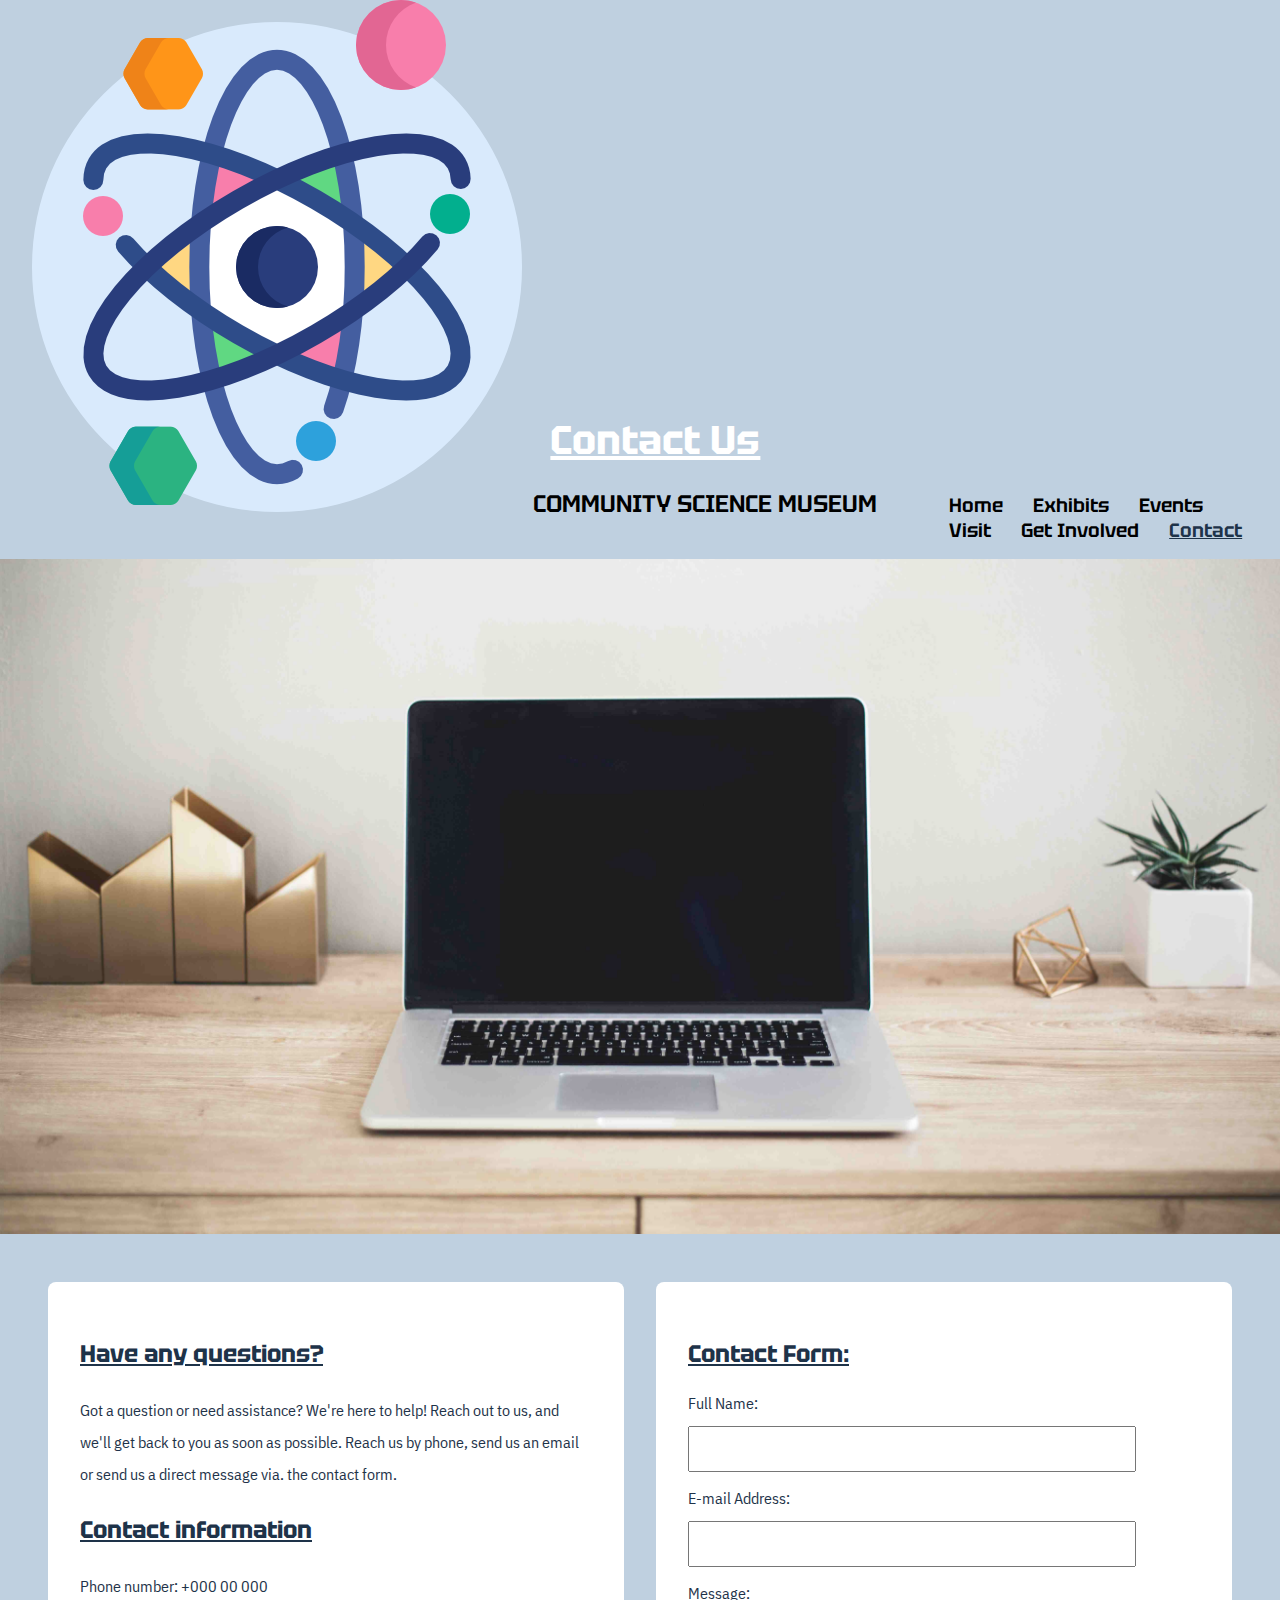
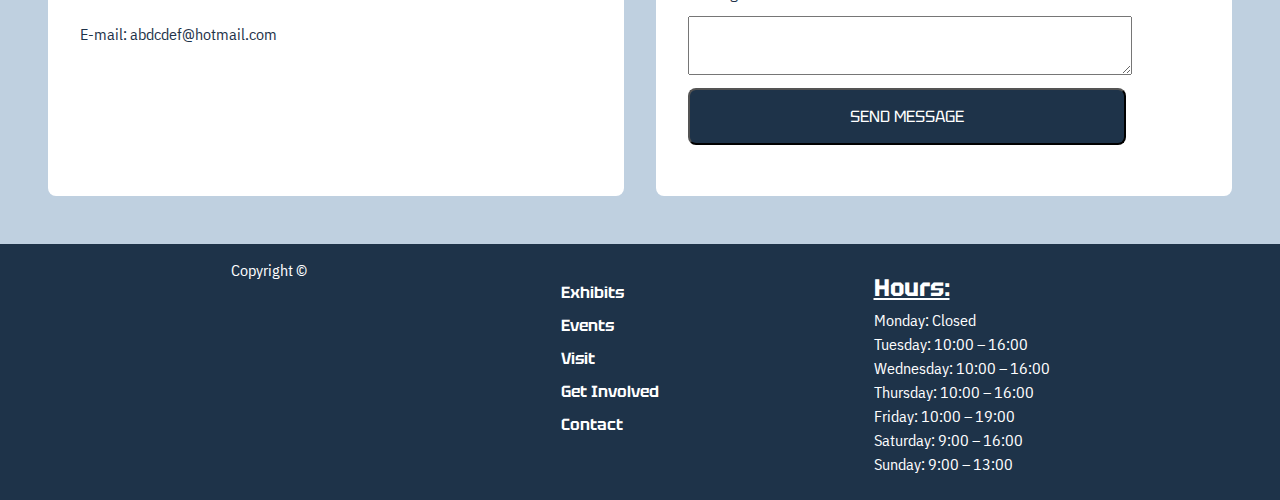
<file: contact-us.html>
<!DOCTYPE html>
<html lang="en">
<head>
    <meta charset="UTF-8">
    <meta name="description" content="Get in touch with us for any questions or assistance. Whether you need support, have feedback, or want to learn more, our team is here to help.">
    <meta name="viewport" content="width=device-width, initial-scale=1.0">
    <link href="css/variables.css" rel="stylesheet">
    <link href="css/style.css" rel="stylesheet">
    <link href="css/contact-us.css" rel="stylesheet">
    <link rel="preconnect" href="https://fonts.googleapis.com">
    <link rel="preconnect" href="https://fonts.gstatic.com" crossorigin>
    <link href="https://fonts.googleapis.com/css2?family=IBM+Plex+Sans+Condensed:ital,wght@0,100;0,200;0,300;0,400;0,500;0,600;0,700;1,100;1,200;1,300;1,400;1,500;1,600;1,700&family=Roboto:ital,wght@0,100;0,300;0,400;0,500;0,700;0,900;1,100;1,300;1,400;1,500;1,700;1,900&family=Tektur:wght@400..900&display=swap" rel="stylesheet">
    <link rel="icon" type="image/x-icon" href="./images/logo.png">
    <title>Contact Us</title>
</head>
<body>
    <header>
            <img src="./images/logo.png" class="logo" alt="Logo of the museum: an atom">
            <p><a href="index.html">Community Science Museum</a></p>
            <nav>
                <ul>
                    <li><a href="index.html">Home</a></li>
                    <li><a href="exhibits.html">Exhibits</a></li>
                    <li><a href="events.html">Events</a></li>
                    <li><a href="visit-us.html">Visit</a></li>
                    <li><a href="get-involved.html">Get Involved</a></li>
                    <li><a href="contact-us.html" class="current-page">Contact</a></li>
                </ul>
            </nav>
    </header>
    <main>
    <section class="contact-welcome">
        <h1>Contact Us</h1>
    </section>
        <form method="post">
    <section class="contact-main">
        <section class="contact-info">
            <div>
                <h3>Have any questions?</h3>
                <p>Got a question or need assistance? We're here to help! Reach out to us, and we'll get back to you as soon as possible. Reach us by phone, send us an email or send us a direct message via. the contact form.</p>
            </div>
            <div>
                <h3>Contact information</h3>
                <p>Phone number: +000 00 000</p>
                <p>E-mail: abdcdef@hotmail.com</p>
            </div>
        </section>
        <section class="contact-form">
            <h3>Contact Form:</h3>
            <div>
                <label for="name">Full Name:</label>
                <input type="text" name="name" id="name" required>
                <label or="email">E-mail Address:</label>
                <input type="text" name="email" id="email" required>
            </div>
            <div>
                <label for="message">Message:</label>
                <textarea id="message" name="message" required></textarea>
            </div>
            <div>
                <input type="submit" value="Send Message" class="cta">
            </div>
        </section>
    </section>
        </form>
    </main>
    
    <footer>
        Copyright &copy;
        <section class="footer-list">
        <ul>
            <li><a href="exhibits.html">Exhibits</a></li>
            <li><a href="events.html">Events</a></li>
            <li><a href="visit-us.html">Visit</a></li>
            <li><a href="get-involved.html">Get Involved</a></li>
            <li><a href="contact-us.html">Contact</a></li>
        </ul>
        </section>
        <section class="hours">
            <h3>Hours:</h3>
            <p>Monday: Closed</p>
            <p>Tuesday: 10:00 – 16:00</p>
            <p>Wednesday: 10:00 – 16:00</p>
            <p>Thursday: 10:00 – 16:00</p>
            <p>Friday: 10:00 – 19:00</p>
            <p>Saturday: 9:00 – 16:00</p>
            <p>Sunday: 9:00 – 13:00</p>
        </section>
    </footer>
</body>
</html>
</file>
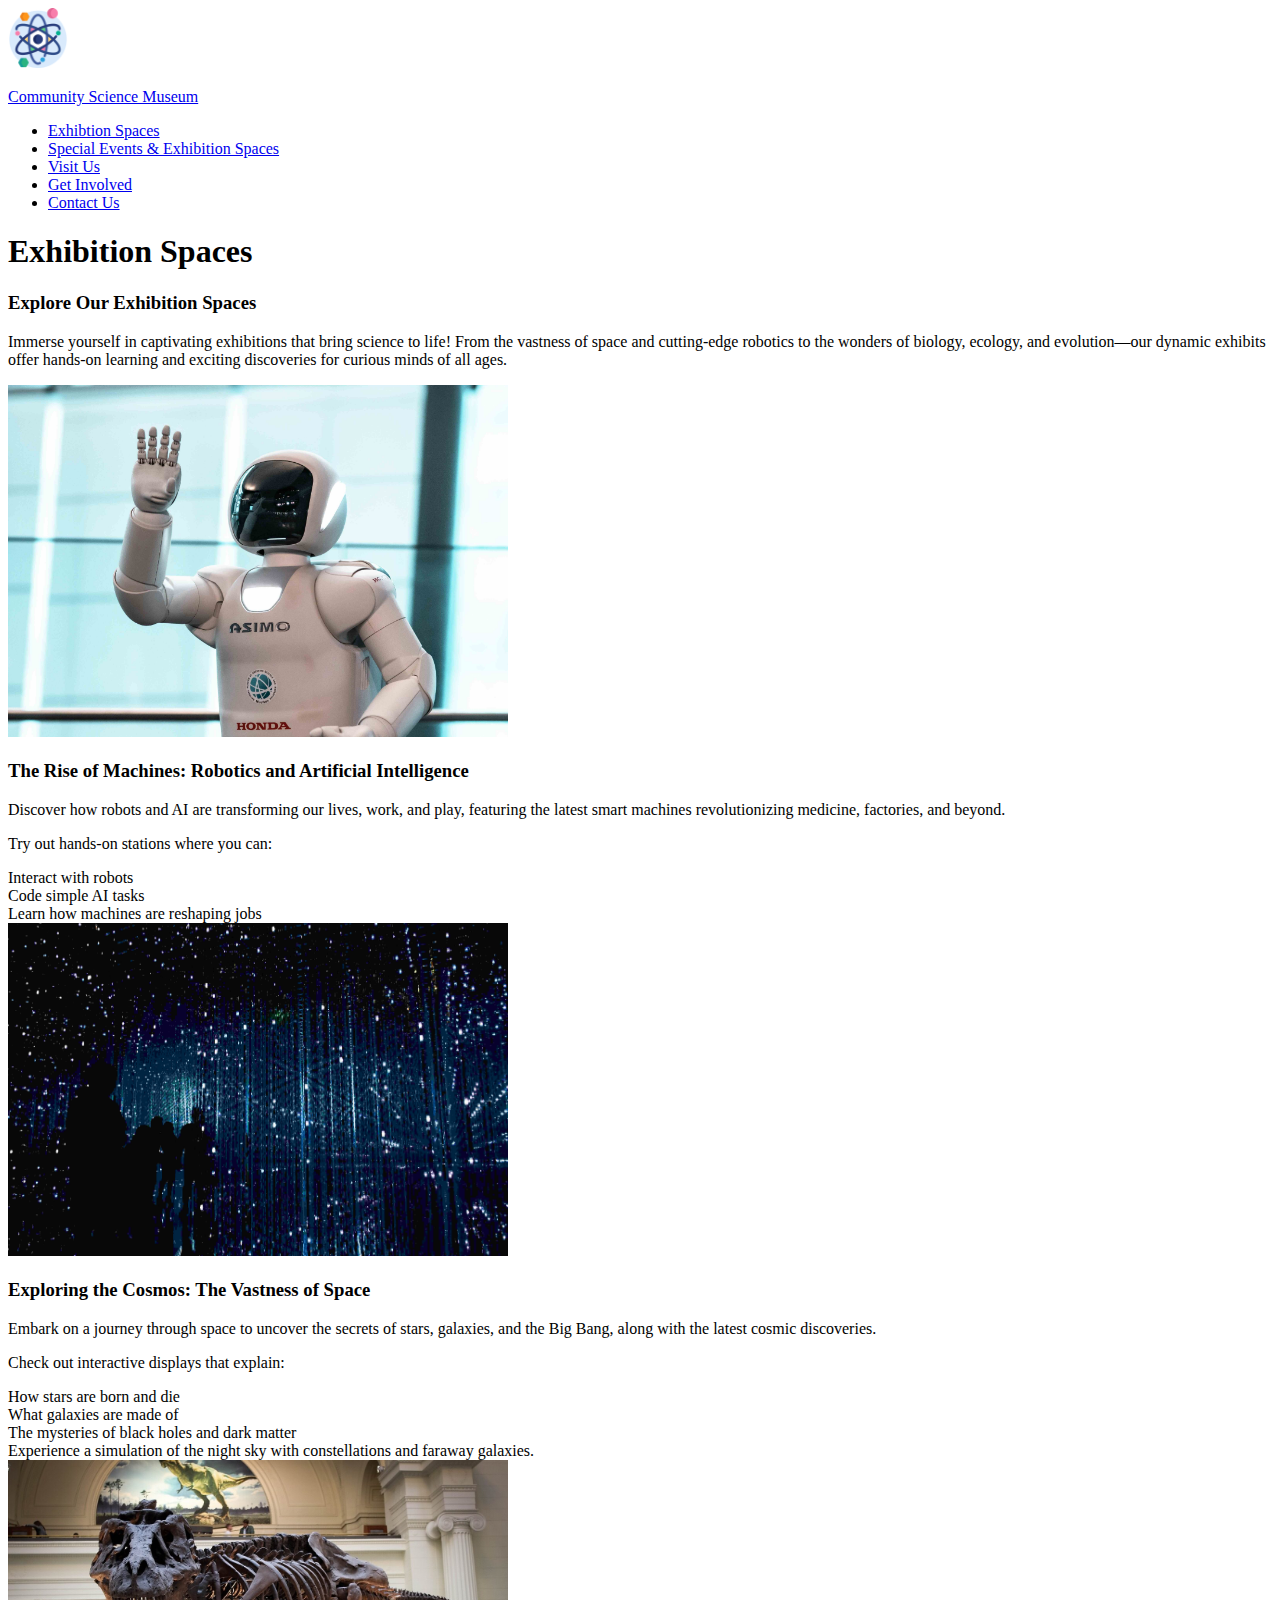
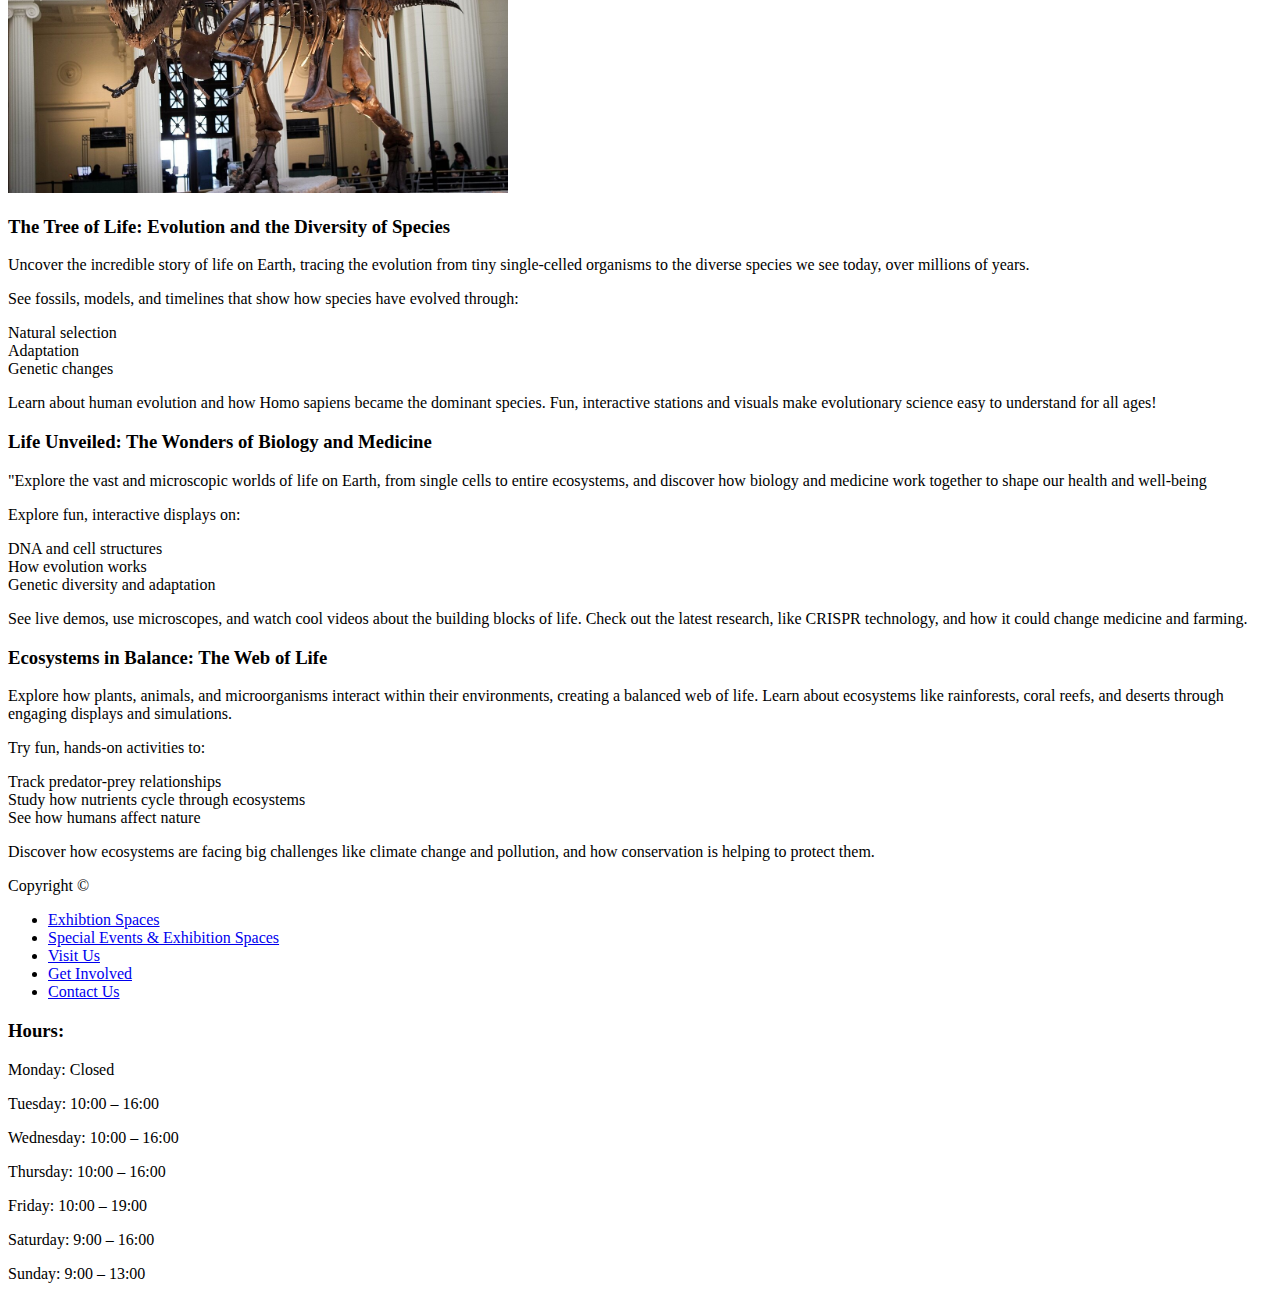
<file: exhibition-spaces.html>
<!DOCTYPE html>
<html lang="en">
<head>
    <meta charset="UTF-8">
    <meta name="description" content="Discover our exciting exhibition spaces, featuring interactive displays on science, technology, and nature. Explore hands-on exhibits that engage visitors of all ages.">
    <meta name="viewport" content="width=device-width, initial-scale=1.0">
    <title>Exhibition Spaces</title>
    <link rel="icon" type="image/x-icon" href="./images/logo.png">
</head>
<body>
    <header>
        <section>
            <img src="./images/logo.png" alt="Logo: atom" width="60" height="auto">
            <p><a href="index.html">Community Science Museum</a></p>
        </section>
        <section>
            <nav>
                <ul>
                    <li><a href="exhibition-spaces.html">Exhibtion Spaces</a></li>
                    <li><a href="special-events.html">Special Events & Exhibition Spaces</a></li>
                    <li><a href="visit-us.html">Visit Us</a></li>
                    <li><a href="get-involved.html">Get Involved</a></li>
                    <li><a href="contact-us.html">Contact Us</a></li>
                </ul>
            </nav>
        </section>
    </header>
    <main>
        <section>
            <h1>Exhibition Spaces</h1>
        </section>
        <section>
            <h3>Explore Our Exhibition Spaces</h3>
            <p>Immerse yourself in captivating exhibitions that bring science to life! From the vastness of space and cutting-edge robotics to the wonders of biology, ecology, and evolution—our dynamic exhibits offer hands-on learning and exciting discoveries for curious minds of all ages.</p>
            <div>
                <img src="./images/robot-waving.jpg" alt="White robot waving" width="500" height="auto">
                <h3>The Rise of Machines: Robotics and Artificial Intelligence</h3>
                    <p>Discover how robots and AI are transforming our lives, work, and play, featuring the latest smart machines revolutionizing medicine, factories, and beyond.</p>
                    <p>Try out hands-on stations where you can:</p>
                    <li>Interact with robots</li>
                    <li>Code simple AI tasks</li>
                    <li>Learn how machines are reshaping jobs</li>
            </div>
            <div>
                <img src="./images/star-exhibition.jpg" alt="Exhibition space: a dark room with small lights resembeling stars" width="500" height="auto">
                <h3>Exploring the Cosmos: The Vastness of Space</h3>
                <p>Embark on a journey through space to uncover the secrets of stars, galaxies, and the Big Bang, along with the latest cosmic discoveries.</p>
                <p>Check out interactive displays that explain:</p>
                <li>How stars are born and die</li>
                <li>What galaxies are made of</li>
                <li>The mysteries of black holes and dark matter</li>
                <li>Experience a simulation of the night sky with constellations and faraway galaxies.</li> 
            </div>
            <div>
                <img src="./images/dinosaur-exhibtions.jpg" alt="Close-up of a dinosaur skeleton" width="500" height="auto">
                <h3>The Tree of Life: Evolution and the Diversity of Species</h3>
                <p>Uncover the incredible story of life on Earth, tracing the evolution from tiny single-celled organisms to the diverse species we see today, over millions of years.</p>
                <p>See fossils, models, and timelines that show how species have evolved through:</p>
                <li>Natural selection</li>
                <li>Adaptation</li>
                <li>Genetic changes</li>
                <p>Learn about human evolution and how Homo sapiens became the dominant species. Fun, interactive stations and visuals make evolutionary science easy to understand for all ages!</p>
            </div>
            <div>
                <h3>Life Unveiled: The Wonders of Biology and Medicine</h3>
                <p>"Explore the vast and microscopic worlds of life on Earth, from single cells to entire ecosystems, and discover how biology and medicine work together to shape our health and well-being</p>
                <p>Explore fun, interactive displays on:</p>
                <li>DNA and cell structures</li>
                <li>How evolution works</li>
                <li>Genetic diversity and adaptation</li>
                <p>See live demos, use microscopes, and watch cool videos about the building blocks of life.
                    Check out the latest research, like CRISPR technology, and how it could change medicine and farming.</p>
            </div>
            <div>
                <h3>Ecosystems in Balance: The Web of Life</h3>
                <p>Explore how plants, animals, and microorganisms interact within their environments, creating a balanced web of life. Learn about ecosystems like rainforests, coral reefs, and deserts through engaging displays and simulations.</p>
                <p>Try fun, hands-on activities to:</p>
                <li>Track predator-prey relationships</li>
                <li>Study how nutrients cycle through ecosystems</li>
                <li>See how humans affect nature</li>
                <p>Discover how ecosystems are facing big challenges like climate change and pollution, and how conservation is helping to protect them.</p>
            </div>
        </section>
    </main>
    <footer>
        Copyright &copy;
        <section>
        <ul>
            <li><a href="exhibition-spaces.html">Exhibtion Spaces</a></li>
            <li><a href="special-events.html">Special Events & Exhibition Spaces</a></li>
            <li><a href="visit-us.html">Visit Us</a></li>
            <li><a href="get-involved.html">Get Involved</a></li>
            <li><a href="contact-us.html">Contact Us</a></li>
        </ul>
        </section>
        <section>
            <h3>Hours:</h3>
            <p>Monday: Closed</p>
            <p>Tuesday: 10:00 – 16:00</p>
            <p>Wednesday: 10:00 – 16:00</p>
            <p>Thursday: 10:00 – 16:00</p>
            <p>Friday: 10:00 – 19:00</p>
            <p>Saturday: 9:00 – 16:00</p>
            <p>Sunday: 9:00 – 13:00</p>
        </section>
    </footer>
</body>
</html>
</file>
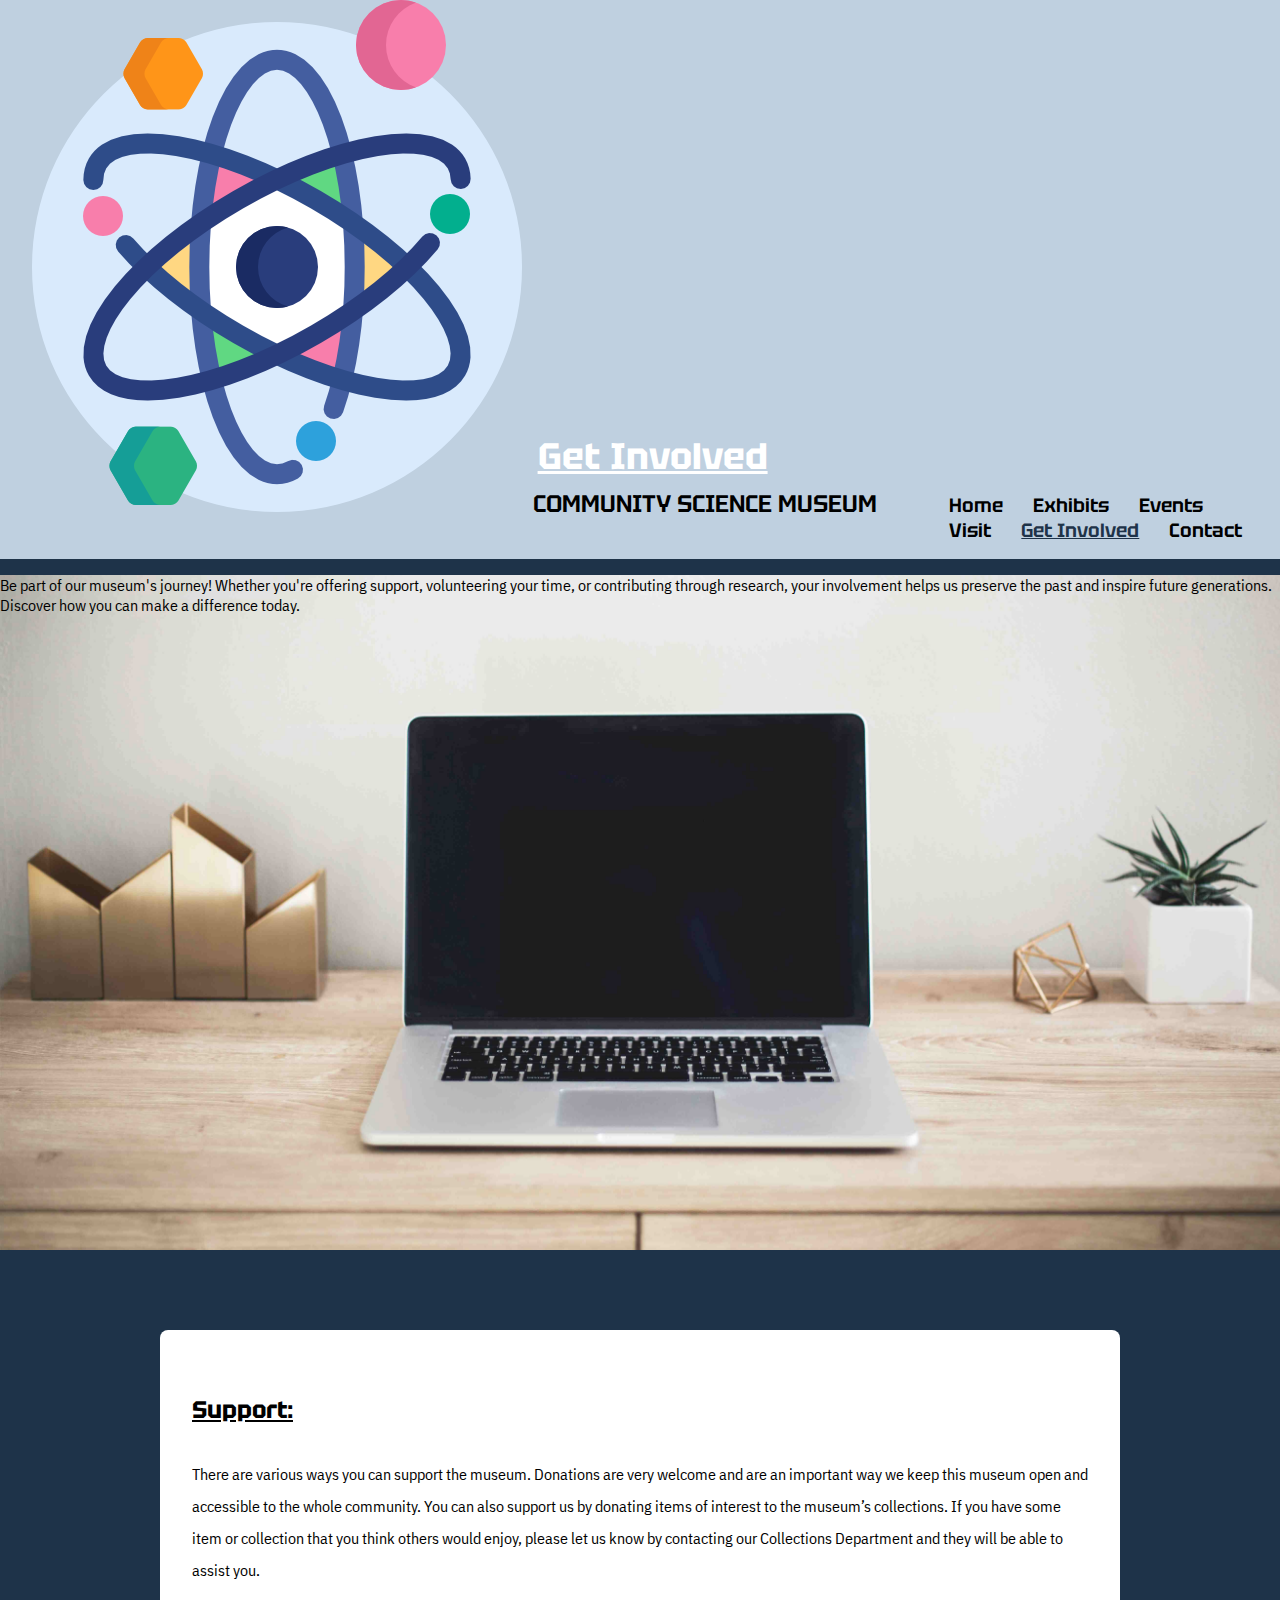
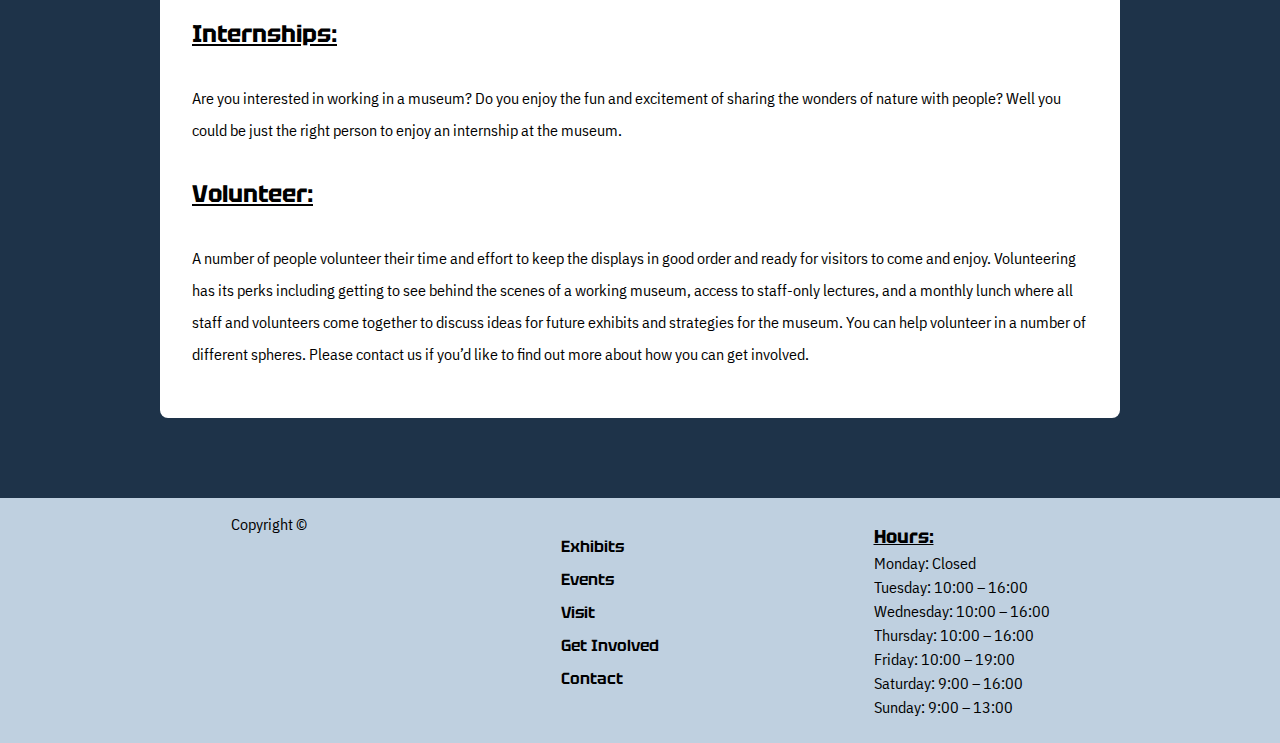
<file: get-involved.html>
<!DOCTYPE html>
<html lang="en">
<head>
    <meta charset="UTF-8">
    <meta name="description" content="Support our museum by volunteering, donating, or participating in research projects.">
    <meta name="viewport" content="width=device-width, initial-scale=1.0">
    <link href="css/variables.css" rel="stylesheet">
    <link href="css/style.css" rel="stylesheet">
    <link href="css/get-involved.css" rel="stylesheet">
    <link rel="preconnect" href="https://fonts.googleapis.com">
    <link rel="preconnect" href="https://fonts.gstatic.com" crossorigin>
    <link href="https://fonts.googleapis.com/css2?family=IBM+Plex+Sans+Condensed:ital,wght@0,100;0,200;0,300;0,400;0,500;0,600;0,700;1,100;1,200;1,300;1,400;1,500;1,600;1,700&family=Roboto:ital,wght@0,100;0,300;0,400;0,500;0,700;0,900;1,100;1,300;1,400;1,500;1,700;1,900&family=Tektur:wght@400..900&display=swap" rel="stylesheet">
    <title>Get Involved</title>
    <link rel="icon" type="image/x-icon" href="./images/logo.png">
</head>
<body>
    <header>
            <img src="./images/logo.png" class="logo" alt="Logo of the museum: an atom">
            <p><a href="index.html">Community Science Museum</a></p>
        <nav>
            <ul>
                <li><a href="index.html">Home</a></li>
                <li><a href="exhibits.html">Exhibits</a></li>
                <li><a href="events.html">Events</a></li>
                <li><a href="visit-us.html">Visit</a></li>
                <li><a href="get-involved.html" class="current-page">Get Involved</a></li>
                <li><a href="contact-us.html">Contact</a></li>
            </ul>
        </nav>
    </header>
    <main>
       <section class="get-involved-welcome">
            <h1>Get Involved</h1>
            <p>Be part of our museum's journey! Whether you're offering support, volunteering your time, or contributing through research, your involvement helps us preserve the past and inspire future generations. Discover how you can make a difference today.</p>
       </section>
       <section class="get-involved-info">
            <div>
                <h3>Support:</h3>
                <p>There are various ways you can support the museum. Donations are very welcome and are an important way we keep this museum open and accessible to the whole community.
                You can also support us by donating items of interest to the museum’s collections. If you have some item or collection that you think others would enjoy, please let us know by contacting our Collections Department and they will be able to assist you.</p>
            </div>
            <div>
                <h3>Internships:</h3>
                <p>Are you interested in working in a museum? Do you enjoy the fun and excitement of sharing the wonders of nature with people? Well you could be just the right person to enjoy an internship at the museum.</p>
            </div>
            <div>
                <h3>Volunteer:</h3>
                <p>A number of people volunteer their time and effort to keep the displays in good order and ready for visitors to come and enjoy. Volunteering has its perks including getting to see behind the scenes of a working museum, access to staff-only lectures, and a monthly lunch where all staff and volunteers come together to discuss ideas for future exhibits and strategies for the museum.
                You can help volunteer in a number of different spheres. Please contact us if you’d like to find out more about how you can get involved.</p>
            </div>
       </section>
    </main>
    <footer>
        Copyright &copy;
        <section class="footer-list">
        <ul>
            <li><a href="exhibits.html">Exhibits</a></li>
            <li><a href="events.html">Events</a></li>
            <li><a href="visit-us.html">Visit</a></li>
            <li><a href="get-involved.html">Get Involved</a></li>
            <li><a href="contact-us.html">Contact</a></li>
        </ul>
        </section>
        <section class="hours">
            <h3>Hours:</h3>
            <p>Monday: Closed</p>
            <p>Tuesday: 10:00 – 16:00</p>
            <p>Wednesday: 10:00 – 16:00</p>
            <p>Thursday: 10:00 – 16:00</p>
            <p>Friday: 10:00 – 19:00</p>
            <p>Saturday: 9:00 – 16:00</p>
            <p>Sunday: 9:00 – 13:00</p>
        </section>
    </footer>
</body>
</html>
</file>
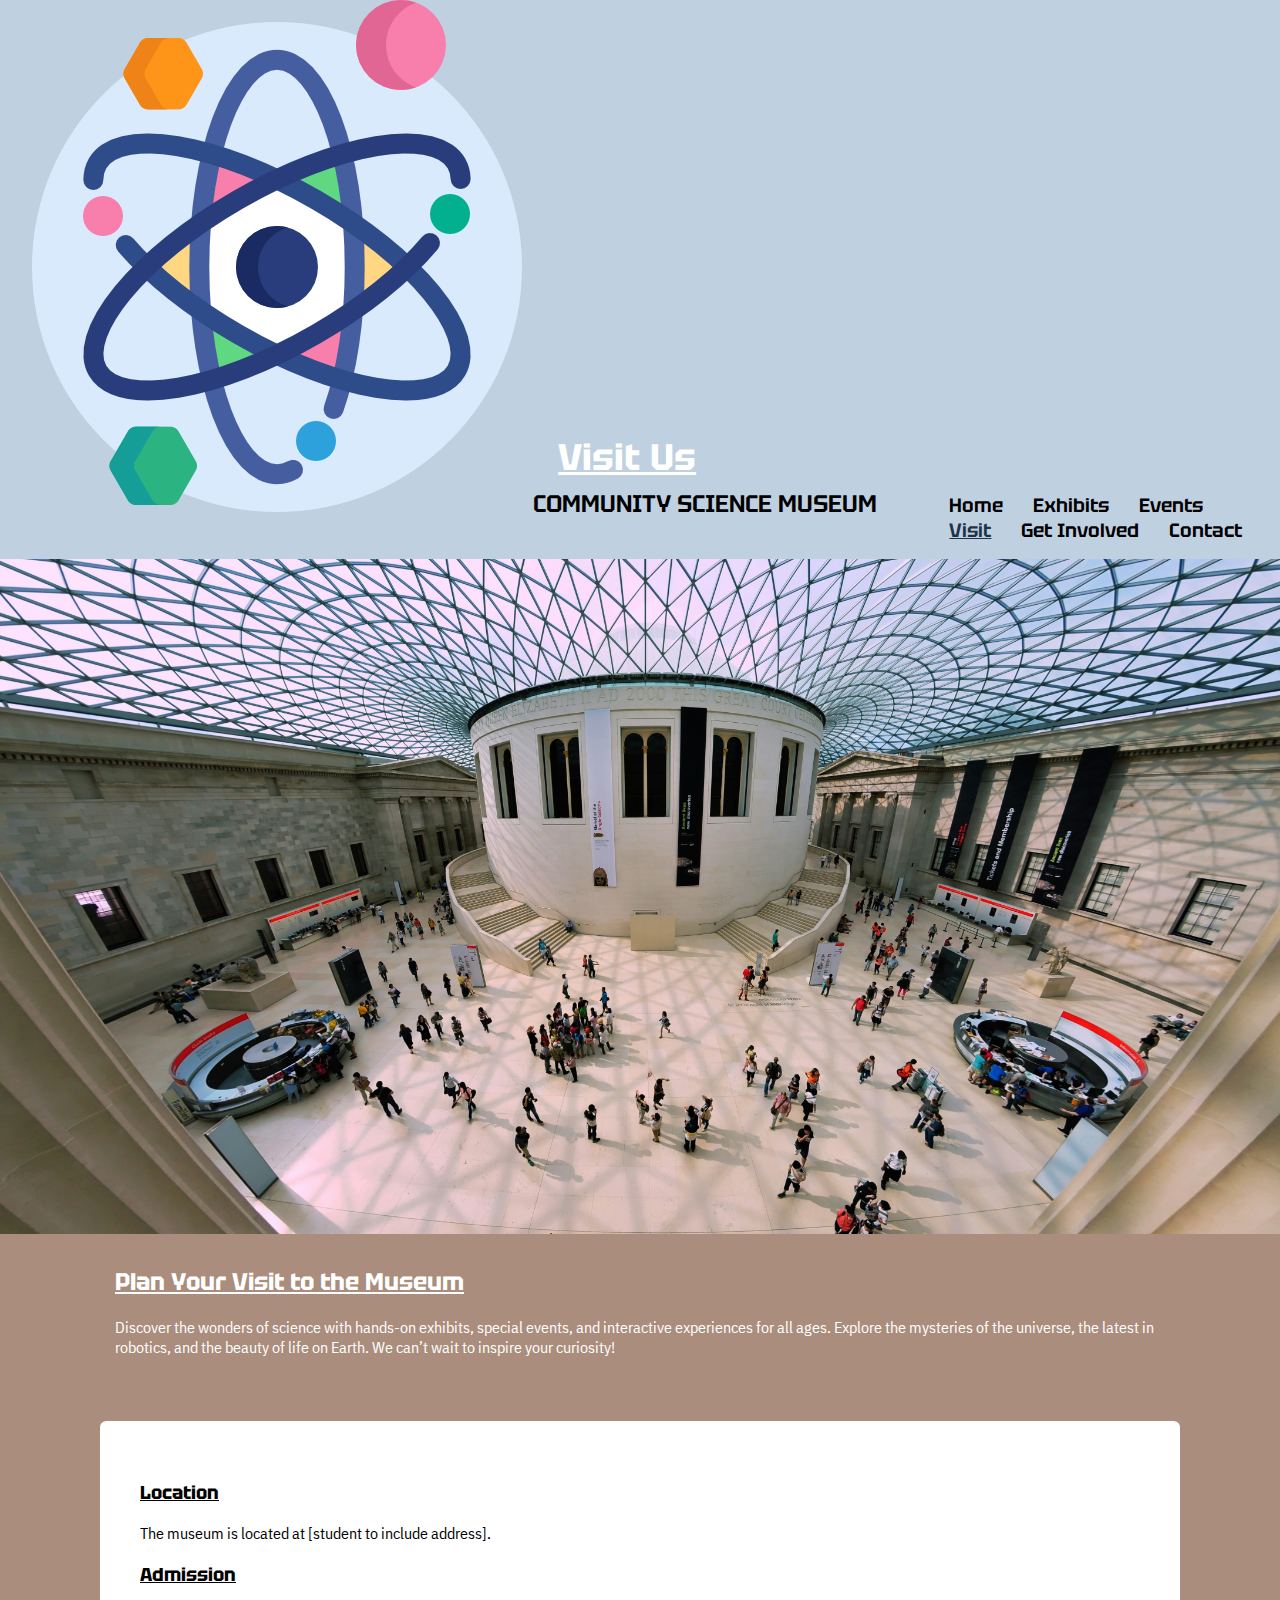
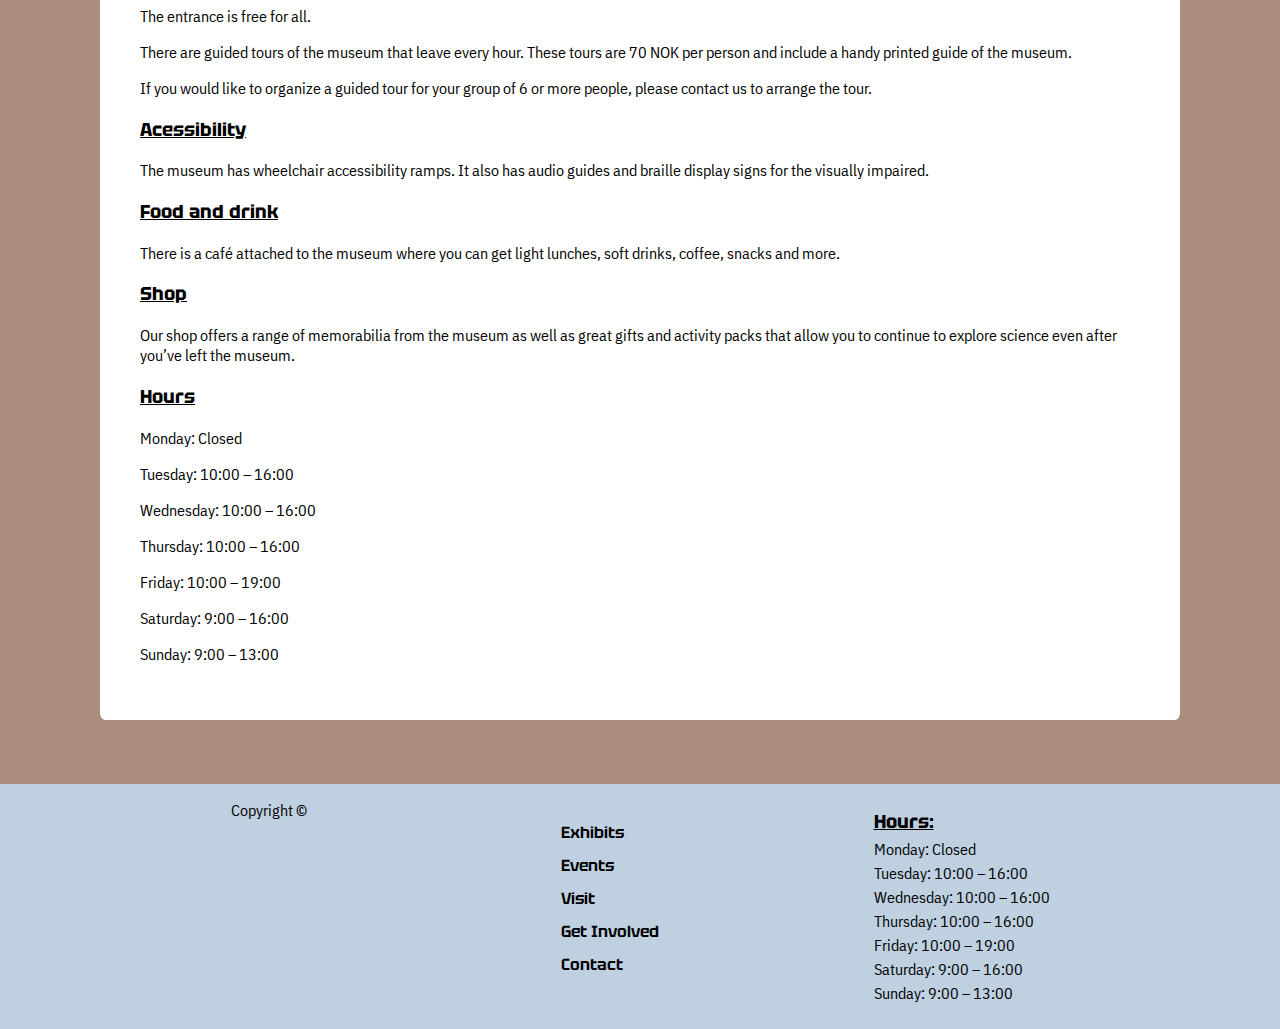
<file: visit-us.html>
<!DOCTYPE html>
<html lang="en">
<head>
    <meta charset="UTF-8">
    <meta name="description" content="Plan your visit to our museum! Find information on hours, location, ticket prices, and tips to make the most of your experience. We look forward to welcoming you!">
    <meta name="viewport" content="width=device-width, initial-scale=1.0">
    <link href="css/variables.css" rel="stylesheet">
    <link href="css/style.css" rel="stylesheet">
    <link href="css/visit-us.css" rel="stylesheet">
    <link rel="preconnect" href="https://fonts.googleapis.com">
    <link rel="preconnect" href="https://fonts.gstatic.com" crossorigin>
    <link href="https://fonts.googleapis.com/css2?family=IBM+Plex+Sans+Condensed:ital,wght@0,100;0,200;0,300;0,400;0,500;0,600;0,700;1,100;1,200;1,300;1,400;1,500;1,600;1,700&family=Roboto:ital,wght@0,100;0,300;0,400;0,500;0,700;0,900;1,100;1,300;1,400;1,500;1,700;1,900&family=Tektur:wght@400..900&display=swap" rel="stylesheet">
    <title>Visit Us</title>
    <link rel="icon" type="image/x-icon" href="./images/logo.png">
</head>
<body>
    <header>
            <img src="./images/logo.png" class="logo" alt="Logo of the museum: an atom">
            <p><a href="index.html">Community Science Museum</a></p>
        <nav>
            <ul>
                <li><a href="index.html">Home</a></li>
                <li><a href="exhibits.html">Exhibits</a></li>
                <li><a href="events.html">Events</a></li>
                <li><a href="visit-us.html" class="current-page">Visit</a></li>
                <li><a href="get-involved.html">Get Involved</a></li>
                <li><a href="contact-us.html">Contact</a></li>
            </ul>
        </nav>
    </header>
    <main>
        <section class="visit-header">
            <h1>Visit Us</h1>
        </section>
        <section class="visit-headline">
            <h2>Plan Your Visit to the Museum</h2>
            <p>Discover the wonders of science with hands-on exhibits, special events, and interactive experiences for all ages. Explore the mysteries of the universe, the latest in robotics, and the beauty of life on Earth. We can’t wait to inspire your curiosity!</p>
        </section>
        <section class="visit-info">
            <div>
               <h3>Location</h3> 
               <p>The museum is located at [student to include address].</p>
            </div>
            <div>
                <h3>Admission</h3>
                <p>The entrance is free for all.</p>
                <p>There are guided tours of the museum that leave every hour. These tours are 70 NOK per person and include a handy printed guide of the museum.</p>
                <p>If you would like to organize a guided tour for your group of 6 or more people, please contact us to arrange the tour.</p>
            </div>
            <div>
                <h3>Acessibility</h3>
                <p>The museum has wheelchair accessibility ramps. It also has audio guides and braille display signs for the visually impaired.</p>
            </div>
            <div>
                <h3>Food and drink</h3>
                <p>There is a café attached to the museum where you can get light lunches, soft drinks, coffee, snacks and more.</p>
            </div>
            <div>
                <h3>Shop</h3>
                <p>Our shop offers a range of memorabilia from the museum as well as great gifts and activity packs that allow you to continue to explore science even after you’ve left the museum.</p>
            </div>
            <div>
                <h3>Hours</h3>
                <p>Monday: Closed</p>
                <p>Tuesday: 10:00 – 16:00</p>
                <p>Wednesday: 10:00 – 16:00</p>
                <p>Thursday: 10:00 – 16:00</p>
                <p>Friday: 10:00 – 19:00</p>
                <p>Saturday: 9:00 – 16:00</p>
                <p>Sunday: 9:00 – 13:00</p>
            </div>
        </section>
    </main>
    <footer>
        Copyright &copy;
        <section class="footer-list">
        <ul>
            <li><a href="exhibits.html">Exhibits</a></li>
            <li><a href="events.html">Events</a></li>
            <li><a href="visit-us.html">Visit</a></li>
            <li><a href="get-involved.html">Get Involved</a></li>
            <li><a href="contact-us.html">Contact</a></li>
        </ul>
        </section>
        <section class="hours">
            <h3>Hours:</h3>
            <p>Monday: Closed</p>
            <p>Tuesday: 10:00 – 16:00</p>
            <p>Wednesday: 10:00 – 16:00</p>
            <p>Thursday: 10:00 – 16:00</p>
            <p>Friday: 10:00 – 19:00</p>
            <p>Saturday: 9:00 – 16:00</p>
            <p>Sunday: 9:00 – 13:00</p>
        </section>
    </footer>
</body>
</html>
</file>
<file: css/variables.css>
:root {
    --primary-color: #1E3349;
    --secondary-color:#BFD0E0;
    --primary-text-color: #000; 
    --secondary-text-color: #fff; 
}
</file>
<file: css/style.css>
body {
    font-family: "IBM Plex Sans Condensed", sans-serif;
}

h1, h2, h3 {
    font-family: "Tektur", sans-serif;
    text-decoration: underline;
}

img {
    width: 100%;
}

.logo {
    
    
    justify-items: end;
}

.logo-wrapper {
    display: flex;
    flex-direction: row;
    
}

nav {
    background-color: #BFD0E0;
    width: 100%;
    background-color: var(--secondary-color);
    display: flex;
    justify-content: right;
}

nav li {
    display: inline-block; 
}

nav a {
    margin: 0.7em;
    font-size: 1.2em;
}

a  {
    text-decoration: none;
    color: var(--primary-text-color);
    font-family: "Tektur", sans-serif;
    font-weight: 600;
}

header {
    background-color: var(--secondary-color);
    display: flex;
    justify-content: space-between;
    align-items: baseline;
    padding: 0em 1.3em;
}

header p {
    font-size: 1.5em;
    width: 100%;
    text-transform: uppercase;
}

footer {
    display: flex;
    justify-content: space-evenly;
    background-color: var(--secondary-color);
    padding: 1em;
}

footer li {
    display: block;
}

.hours {
    line-height: 0.5em;
}

.footer-list {
    line-height: 2em;
}
.current-page {
    text-decoration: underline;
    color: var(--primary-color);
}



@media (max-width: 600px) {
    
    nav a {
        font-size: 0.6em;
    }
}


@media (max-width: 1000px) {

    nav a {
        font-size: 1.4em;
    }

    header {
        display: flex;
        flex-direction: column;
        text-align: center;
    }

    header p {
        margin: 0em auto;
    }

    nav ul {
        font-size: 0.9em;
        width: 100%;
        padding: 0;
        line-height: 2;
    }

    .logo {
        margin:  1em auto;
    }
}

@media (max-width: 599px) {

    nav a {
        font-size: 1.2em;
    }

}
</file>
<file: css/contact-us.css>
@import url("/css/style.css");
@import url("/css/variables.css");

body {
    margin: 0%;
    background-color: var(--primary-color);
}

main {
    color: var(--primary-color)
}

.contact-main {
    display: flex;
    flex-direction: row;
    padding: 2em;
    background-color: var(--secondary-color);

}
.contact-info, .contact-form {
    background-color: #fff;
    max-width: 600px;
    width: 100%;
    height: auto;
    margin: 1em;
    border-radius: 0.5em;
}

h3 {
    font-size: 1.5em;
}

.contact-info {
    padding: 2em;
    line-height: 2em;
}

.contact-form {
    padding: 2em;
    display: flex;
    flex-direction: column;
    text-align: left;
}

.contact-form input, .contact-form textarea {
    display: flex;
    flex-direction: column;
    justify-content: center;
    padding: 1em 10em 1em 10em;
}

#name, #email, #message {
    margin-top: 1em;
}

input {
    margin-bottom: 1.2em;
}

#message {
    display: flex;
    flex-direction: row;
    max-width: 200px;
    max-height: 50px;
    margin-bottom: 1em;
}

.contact-welcome {
    background-image: url(../images/contact.jpg);
    width: 100%;
    height: 75vh;
    background-size: cover;
    background-position: center center;
}

.contact-welcome h1 {
    position: absolute;
    top: 43%;
    left: 43%;
    color: #fff;
    font-size: 2.5em;
}

.cta {
    background-color: var(--primary-color);
    color: #fff;
    text-transform: uppercase;
    border-radius: 0.5em;
    font-family: 'Tektur', sans-serif;
    font-size: 1em;
}

footer {
    background-color: var(--primary-color);
    color:#fff;
}

footer a {
    color:#fff;
}

@media (max-width: 400px) {
    
    .contact-welcome {
       max-height: 30vh;
    }

    .contact-form textarea {
        padding: 0;
    }

    .contact-form input {
        padding: 0.5em;
    }
}


@media (max-width: 1000px) {

    .contact-welcome {
        background-size: 100% auto;
        background-repeat: no-repeat;
        background-position: top;
        height: 50vh;
    }

    .contact-welcome h1  {
        font-size: 2em;
        top: 35%;
        left: 50%;
        transform: translate(-50%, -50%);
    }

    .contact-main {
        display: block;
        max-width: 80%;
        margin: auto;
        background-color: var(--primary-color);
    }

    .contact-main p {
        width: 80%;
    }

    .contact-form, .contact-info {
        margin: 1em auto;
        width: 80%;
        
    }
    .contact-form input, .contact-form textarea {
        padding-right: 0%;
    }

    form {
        padding: 0;
    }

    input {
        width: 60%;
    }

    .cta {
        width: 100%;
        margin: auto;

    }  

    #message  {
        width: 100%;
    }
}

@media (min-width:1001px) and (max-width: 1200px) {
    
    .contact-welcome {
        background-size: 100% auto;
        background-repeat: no-repeat;
        background-position: top;
        height: 70vh;
    }
}
</file>
<file: css/get-involved.css>
@import url("/css/style.css");
@import url("/css/variables.css");

body {
    margin: 0%;
    background-color: var(--primary-color);
}

.get-involved-welcome {
    background-image: url(../images/get-involved.jpg);
    width: 100%;
    height: 75vh;
    background-size: cover;
    background-position: center center;
}

.get-involved-welcome h1 {
    position: absolute;
    top: 48%;
    left: 42%;
    margin: auto;
    color: #fff;
    font-size: 2.3em;
}

.welcome-info {
    max-width: 1070px;
    margin: 2em auto;
    text-decoration: none;
    color: #fff;
    
}

.get-involved-info {
    background-color: #fff;
    max-width: 70%;
    margin: 5em auto;
    padding: 2em;
    border-radius: 0.5em;
}

.get-involved-info h3 {
    font-size: 1.5em;
}

.get-involved-info div {
    line-height: 2;
}

@media (max-width: 1000px) {

    .get-involved-welcome {
        background-size: 100% auto;
        background-repeat: no-repeat;
        background-position: top;
        height: 30vh;
    }

    .get-involved-welcome h1 {
        position: relative;
        margin: auto;
    }
}


@media (min-width: 550px) and (max-width: 999px) {

    .welcome-info {
        margin: 0em 1em;
    }
}
</file>
<file: css/visit-us.css>
@import url("/css/style.css");
@import url("/css/variables.css");


body {
    background-color: #AA8D7C;
    margin: 0em;
}


.visit-info {
    background-color: #fff;
    max-width: 1000px;
    margin: 4em auto;
    border-radius: 0.4em;
    padding: 2.5em;
}

.visit-header {
    background-image: url(../images/visit-us.jpg);
    width: 100%;
    height: auto;
    background-size: cover; 
    background-position: center center;
    height: 75vh;
}

.visit-headline {
    max-width: 1050px;
    color: #fff;
    margin: 2em auto 0em auto;

}

  h1 {
    position: absolute;
    top: 48%;
    left: 49%;
    transform: translate(-50%, -50%);
    font-size: 2.3em;
    color: #fff;
}

@media (max-width: 800px) {

    .visit-header {
        background-size: 100% auto;
        background-repeat: no-repeat;
        background-position: top;
        height: 30vh;
    }

    .visit-header h1 {
        font-size: 2em;
        position: absolute;
        top: 35%;
        left: 50%;
        transform: translate(-50%, -50%);
    }

    .visit-headline {
        margin: 0.5em;
        font-size: 1.7em;
    }

    .visit-info {
        border-radius: 0%;
        margin-bottom: 1em;
    }

    .visit-info h3 {
        font-size: 1.7em;
    }

    .visit-info p {
        font-size: 1.5em;
    }
}
</file>
